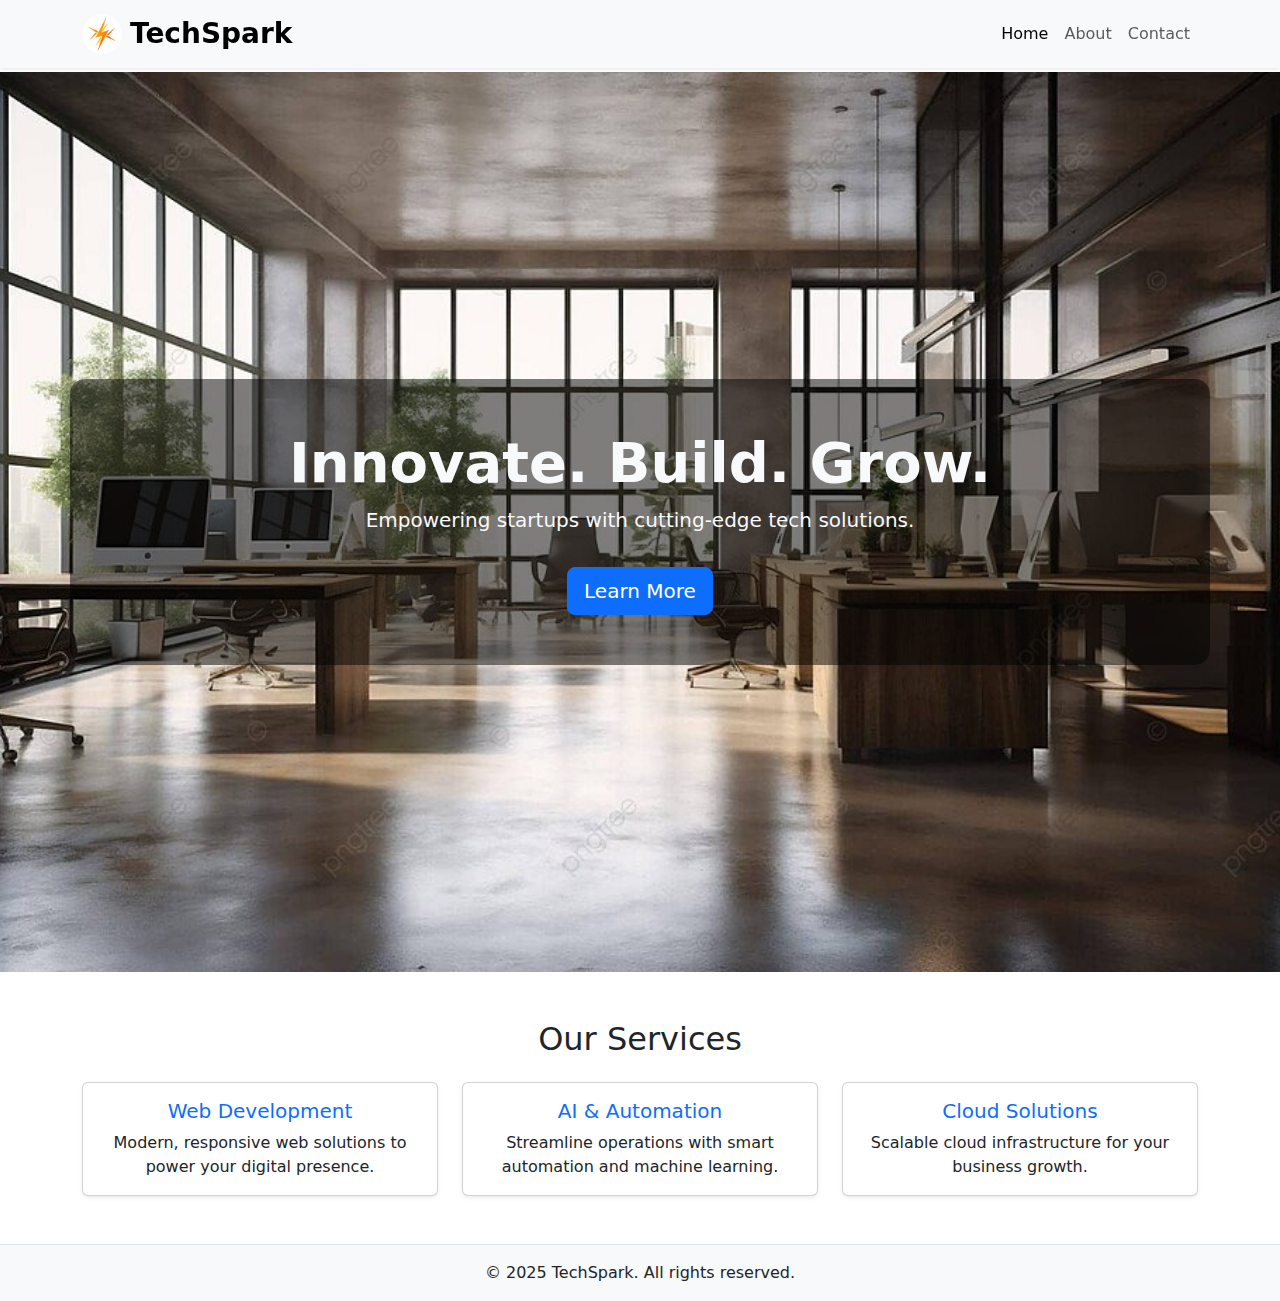
<file: index.html>
<!DOCTYPE html>
<html lang="en">
<head>
  <meta charset="UTF-8">
  <meta name="viewport" content="width=device-width, initial-scale=1.0">
  <title>TechSpark - Innovate. Build. Grow.</title>
  <link href="https://cdn.jsdelivr.net/npm/bootstrap@5.3.3/dist/css/bootstrap.min.css" rel="stylesheet">
  <link rel="stylesheet" href="assets/css/style.css">
</head>
<body>
  <nav class="navbar navbar-expand-lg navbar-light bg-light shadow-sm fixed-top">
    <div class="container">
      <a class="navbar-brand fw-bold fs-3 d-flex align-items-center" href="#">
      <img src="assets/img/logo.png" alt="TechSpark Logo" width="40" height="40" class="me-2 rounded-circle">
        TechSpark
      </a>
      <button class="navbar-toggler" type="button" data-bs-toggle="collapse" data-bs-target="#navbarNav">
        <span class="navbar-toggler-icon"></span>
      </button>
      <div class="collapse navbar-collapse justify-content-end" id="navbarNav">
        <ul class="navbar-nav">
          <li class="nav-item"><a class="nav-link active" href="index.html">Home</a></li>
          <li class="nav-item"><a class="nav-link" href="about.html">About</a></li>
          <li class="nav-item"><a class="nav-link" href="contact.html">Contact</a></li>
        </ul>
      </div>
    </div>
  </nav>

  <section class="hero d-flex align-items-center text-center text-light" style="background-image:url('assets/img/hero-bg.jpg');">
    <div class="container">
      <h1 class="display-4 fw-bold">Innovate. Build. Grow.</h1>
      <p class="lead">Empowering startups with cutting-edge tech solutions.</p>
      <a href="about.html" class="btn btn-primary btn-lg mt-3">Learn More</a>
    </div>
  </section>

  <section class="py-5">
    <div class="container text-center">
      <h2 class="mb-4">Our Services</h2>
      <div class="row g-4">
        <div class="col-md-4">
          <div class="card h-100 shadow-sm">
            <div class="card-body">
              <h5 class="card-title text-primary">Web Development</h5>
              <p class="card-text">Modern, responsive web solutions to power your digital presence.</p>
            </div>
          </div>
        </div>
        <div class="col-md-4">
          <div class="card h-100 shadow-sm">
            <div class="card-body">
              <h5 class="card-title text-primary">AI & Automation</h5>
              <p class="card-text">Streamline operations with smart automation and machine learning.</p>
            </div>
          </div>
        </div>
        <div class="col-md-4">
          <div class="card h-100 shadow-sm">
            <div class="card-body">
              <h5 class="card-title text-primary">Cloud Solutions</h5>
              <p class="card-text">Scalable cloud infrastructure for your business growth.</p>
            </div>
          </div>
        </div>
      </div>
    </div>
  </section>

  <footer class="bg-light text-center py-3 border-top">
    <p class="mb-0">&copy; 2025 TechSpark. All rights reserved.</p>
  </footer>

  <script src="https://cdn.jsdelivr.net/npm/bootstrap@5.3.3/dist/js/bootstrap.bundle.min.js"></script>
</body>
</html>
</file>
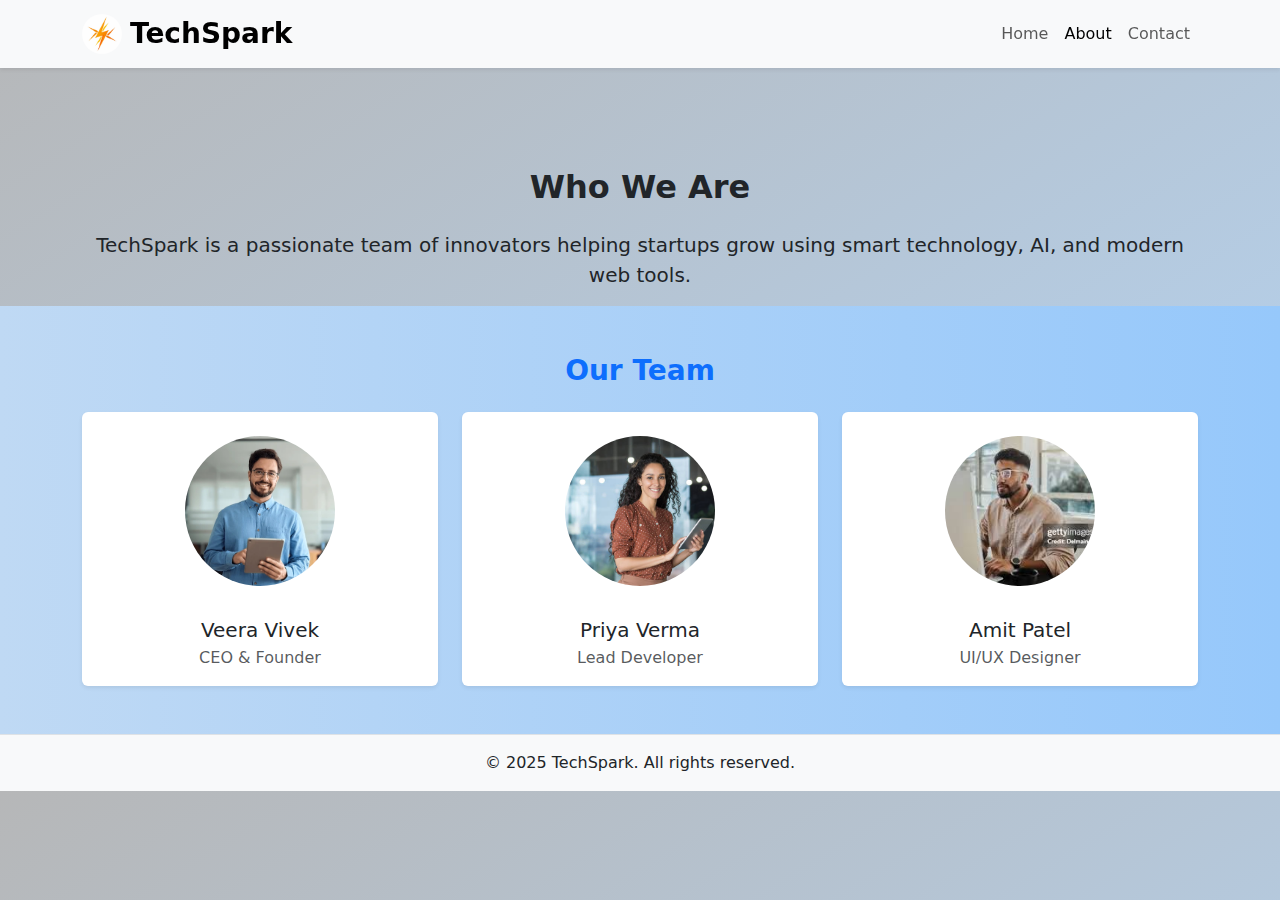
<file: about.html>
<!DOCTYPE html>
<html lang="en">
<head>
  <meta charset="UTF-8">
  <meta name="viewport" content="width=device-width, initial-scale=1.0">
  <title>About Us - TechSpark</title>
  <link href="https://cdn.jsdelivr.net/npm/bootstrap@5.3.3/dist/css/bootstrap.min.css" rel="stylesheet">
  <link rel="stylesheet" href="assets/css/style.css">
</head>
<body style="background: linear-gradient(to bottom right, #b6b7b8, #b4d6f8);">
  <nav class="navbar navbar-expand-lg navbar-light bg-light shadow-sm fixed-top">
    <div class="container">
      <a class="navbar-brand fw-bold fs-3 d-flex align-items-center" href="#">
      <img src="assets/img/logo.png" alt="TechSpark Logo" width="40" height="40" class="me-2 rounded-circle">
        TechSpark
      </a>
      <button class="navbar-toggler" data-bs-toggle="collapse" data-bs-target="#nav">
        <span class="navbar-toggler-icon"></span>
      </button>
      <div class="collapse navbar-collapse justify-content-end" id="nav">
        <ul class="navbar-nav">
          <li class="nav-item"><a class="nav-link" href="index.html">Home</a></li>
          <li class="nav-item"><a class="nav-link active" href="about.html">About</a></li>
          <li class="nav-item"><a class="nav-link" href="contact.html">Contact</a></li>
        </ul>
      </div>
    </div>
  </nav>

  <section class="pt-5 mt-5 container text-center">
    <h2 class="fw-bold mb-4">Who We Are</h2>
    <p class="lead">TechSpark is a passionate team of innovators helping startups grow using smart technology, AI, and modern web tools.</p>
  </section>

  <!-- Our Team (REPLACE existing team section with this) -->
<section class="py-5" style="background: linear-gradient(to right, #bfd9f4, #96c8fb);">
  <div class="container">
    <h3 class="text-center mb-4 text-primary fw-bold">Our Team</h3>

    <div class="row g-4">
      <!-- Team Member 1 -->
      <div class="col-12 col-md-6 col-lg-4 d-flex">
        <div class="card shadow-sm border-0 w-100 h-100 d-flex flex-column">
          <div class="d-flex justify-content-center mt-4">
            <img src="assets/img/team1.jpg"
                 alt="Team Member 1"
                 class="rounded-circle"
                 style="width:150px; height:150px; object-fit:cover;">
          </div>
          <div class="card-body text-center mt-3">
            <h5 class="card-title mb-1">Veera Vivek</h5>
            <p class="text-muted mb-0">CEO &amp; Founder</p>
          </div>
        </div>
      </div>

      <!-- Team Member 2 -->
      <div class="col-12 col-md-6 col-lg-4 d-flex">
        <div class="card shadow-sm border-0 w-100 h-100 d-flex flex-column">
          <div class="d-flex justify-content-center mt-4">
            <img src="assets/img/team2.jpg"
                 alt="Team Member 2"
                 class="rounded-circle"
                 style="width:150px; height:150px; object-fit:cover;">
          </div>
          <div class="card-body text-center mt-3">
            <h5 class="card-title mb-1">Priya Verma</h5>
            <p class="text-muted mb-0">Lead Developer</p>
          </div>
        </div>
      </div>

      <!-- Team Member 3 -->
      <div class="col-12 col-md-6 col-lg-4 d-flex">
        <div class="card shadow-sm border-0 w-100 h-100 d-flex flex-column">
          <div class="d-flex justify-content-center mt-4">
            <img src="assets/img/team3.jpg"
                 alt="Team Member 3"
                 class="rounded-circle"
                 style="width:150px; height:150px; object-fit:cover;">
          </div>
          <div class="card-body text-center mt-3">
            <h5 class="card-title mb-1">Amit Patel</h5>
            <p class="text-muted mb-0">UI/UX Designer</p>
          </div>
        </div>
      </div>
    </div> <!-- /.row -->
  </div> <!-- /.container -->
</section>

  <script src="https://cdn.jsdelivr.net/npm/bootstrap@5.3.3/dist/js/bootstrap.bundle.min.js"></script>
<footer class="bg-light text-center py-3 border-top">
    <p class="mb-0">&copy; 2025 TechSpark. All rights reserved.</p>
  </footer>
</body>

</html>
</file>
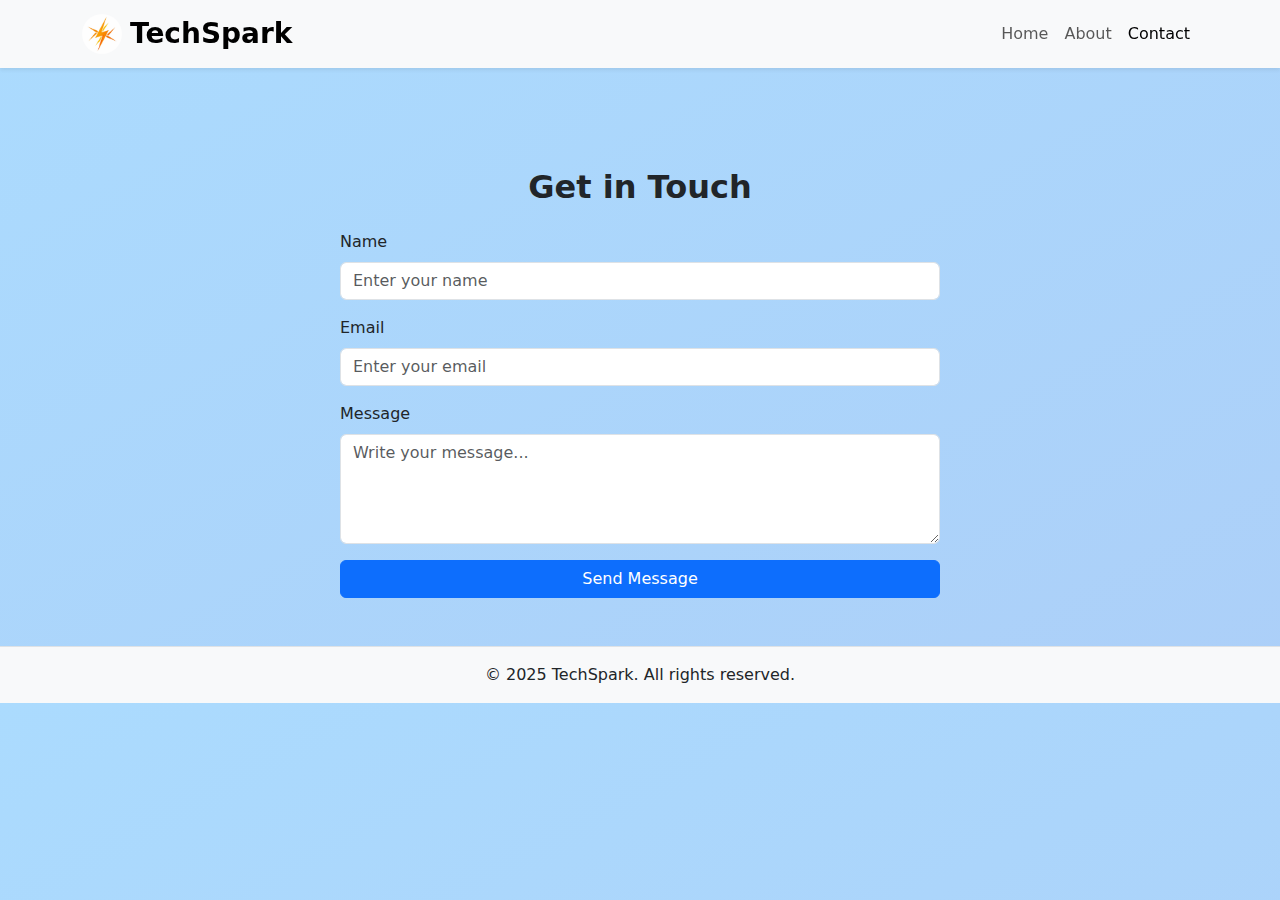
<file: contact.html>
<!DOCTYPE html>
<html lang="en">
<head>
  <meta charset="UTF-8">
  <meta name="viewport" content="width=device-width, initial-scale=1.0">
  <title>Contact - TechSpark</title>
  <link href="https://cdn.jsdelivr.net/npm/bootstrap@5.3.3/dist/css/bootstrap.min.css" rel="stylesheet">
  <link rel="stylesheet" href="assets/css/style.css">
</head>
<body style="background: linear-gradient(to bottom right, #abdbfe, #accff8);">
  <nav class="navbar navbar-expand-lg navbar-light bg-light shadow-sm fixed-top">
    <div class="container">
      <a class="navbar-brand fw-bold fs-3 d-flex align-items-center" href="#">
      <img src="assets/img/logo.png" alt="TechSpark Logo" width="40" height="40" class="me-2 rounded-circle">
        TechSpark
      </a>
      <button class="navbar-toggler" data-bs-toggle="collapse" data-bs-target="#nav">
        <span class="navbar-toggler-icon"></span>
      </button>
      <div class="collapse navbar-collapse justify-content-end" id="nav">
        <ul class="navbar-nav">
          <li class="nav-item"><a class="nav-link" href="index.html">Home</a></li>
          <li class="nav-item"><a class="nav-link" href="about.html">About</a></li>
          <li class="nav-item"><a class="nav-link active" href="contact.html">Contact</a></li>
        </ul>
      </div>
    </div>
  </nav>

  <section class="pt-5 mt-5 container">
    <h2 class="text-center fw-bold mb-4">Get in Touch</h2>
    <form class="mx-auto" style="max-width:600px;">
      <div class="mb-3">
        <label class="form-label">Name</label>
        <input type="text" class="form-control" placeholder="Enter your name" required>
      </div>
      <div class="mb-3">
        <label class="form-label">Email</label>
        <input type="email" class="form-control" placeholder="Enter your email" required>
      </div>
      <div class="mb-3">
        <label class="form-label">Message</label>
        <textarea class="form-control" rows="4" placeholder="Write your message..." required></textarea>
      </div>
      <button type="submit" class="btn btn-primary w-100">Send Message</button>
    </form>
  </section>
  <script src="https://cdn.jsdelivr.net/npm/bootstrap@5.3.3/dist/js/bootstrap.bundle.min.js"></script>
</body>
<footer class="bg-light text-center py-3 mt-5 border-top">
    <p class="mb-0">&copy; 2025 TechSpark. All rights reserved.</p>
  </footer>
</html>
</file>
<file: assets/css/style.css>
body { scroll-behavior: smooth; }
.hero { height: 100vh; background-size: cover; background-position: center; }
.hero .container { background: rgba(0, 0, 0, 0.5); padding: 50px; border-radius: 15px; }
.card:hover { transform: scale(1.03); transition: 0.3s; }
/* ensure page content doesn't hide under fixed navbar */
body {
  padding-top: 72px; /* adjust if your navbar height differs */
}

/* small responsive tweak: reduce team image size on small screens */
@media (max-width: 576px) {
  .card .rounded-circle {
    width: 110px !important;
    height: 110px !important;
  }
}
</file>
